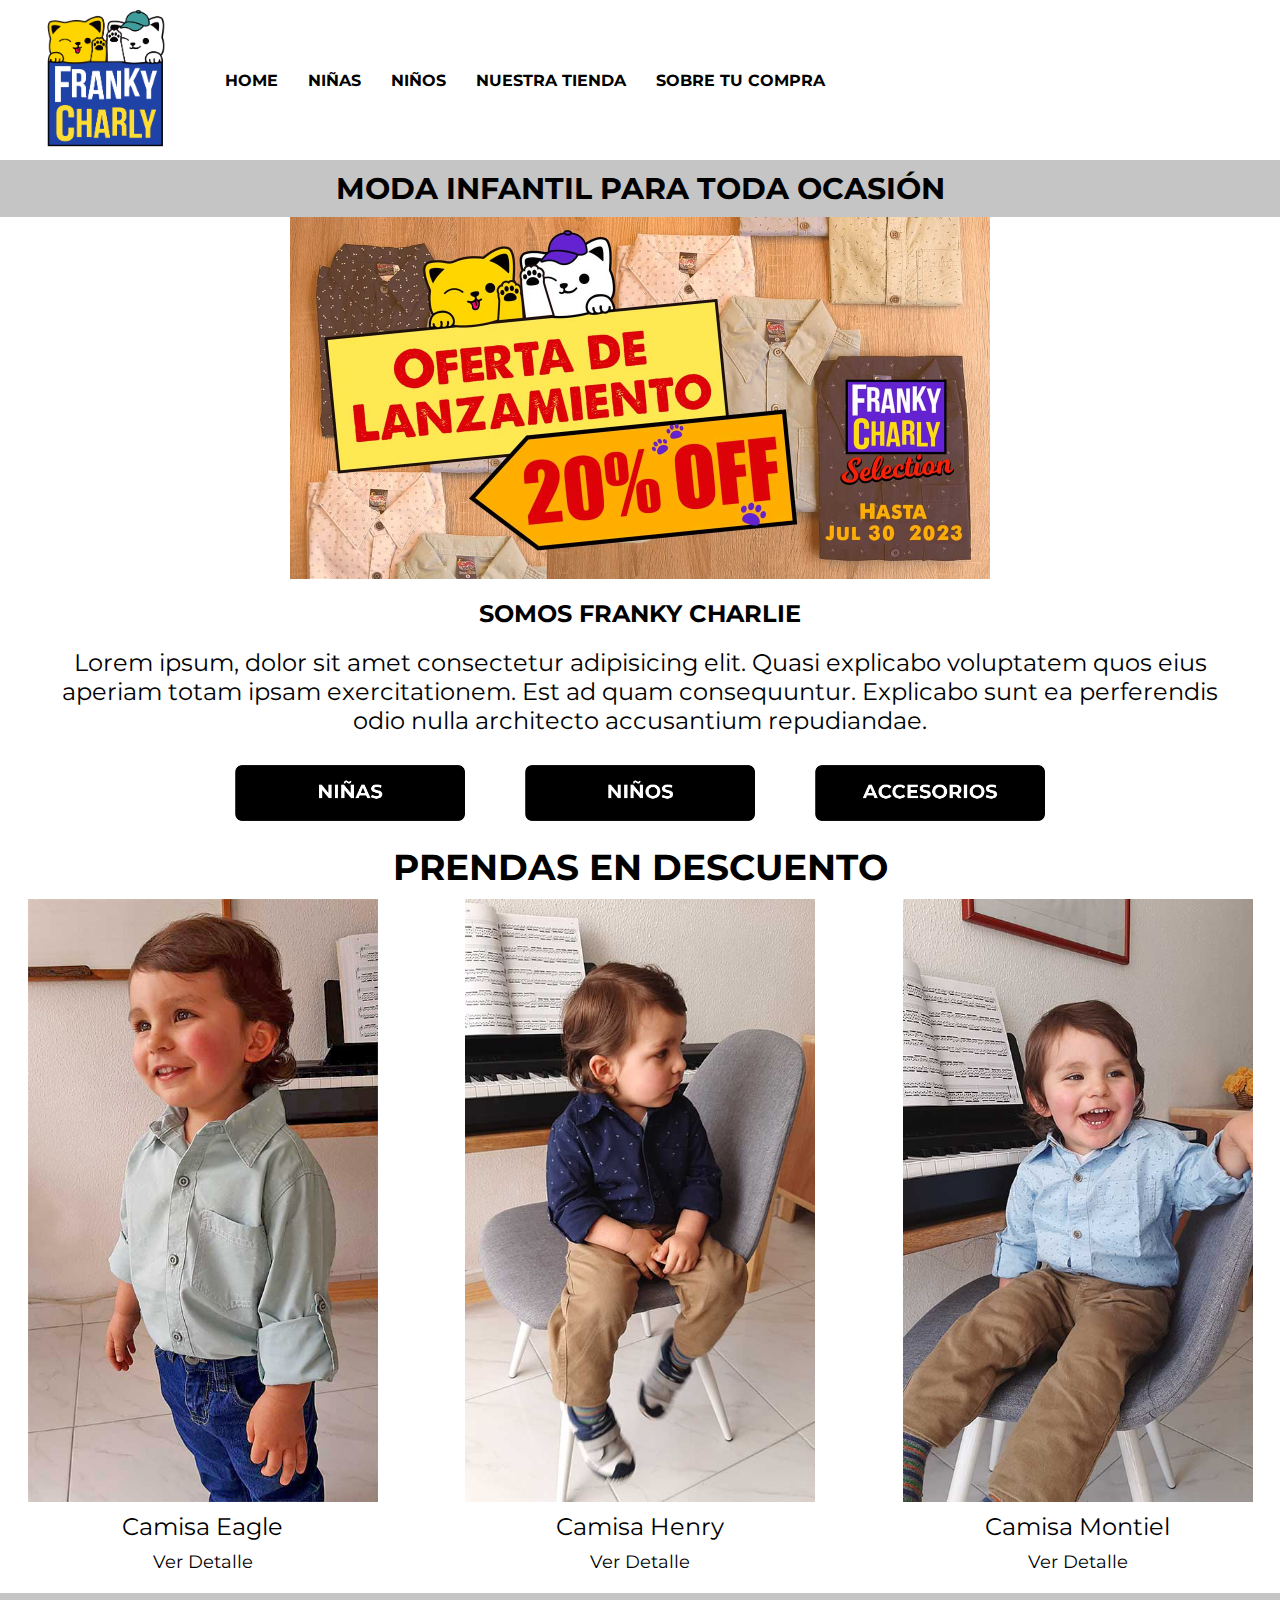
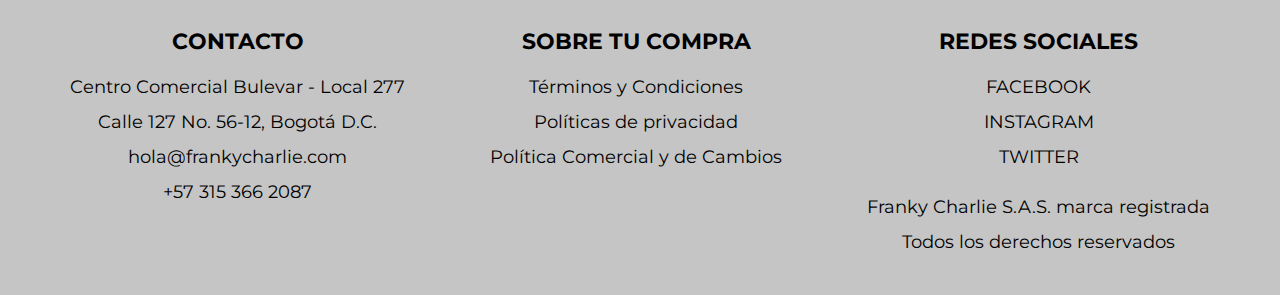
<file: index.html>
<!DOCTYPE html>
<html lang="en">
<head>
    <meta charset="UTF-8">
    <meta name="viewport" content="width=device-width, initial-scale=1.0">
    <link rel="shortcut icon" href="assets/img/FavIconFrankyCharlie.jpg">
	<title>FrankyCharlie.com</title>
	<link rel="stylesheet" href="./assets/css/style.css">
</head>

<body id="gridContainer">

	<!-- NAVEGADOR -->

    <header id="navigation">
       	<img 
			class="navigation__link--logo"
			src="assets/img/LogoFrankyCharly.png" 
			alt="logo-frankycharlie">
		<a class="navigation__link" href="index.html">HOME</a>
		<a class="navigation__link" href="pages/ninas.html">NIÑAS</a>
		<a class="navigation__link" href="pages/ninos.html">NIÑOS</a>
		<a class="navigation__link" href="pages/tienda.html">NUESTRA TIENDA</a>
		<a class="navigation__link" href="pages/politicas.html">SOBRE TU COMPRA</a>	
	</header>

	<!-- TÍTULO DE LA PÁGINA -->

		<div id="title"> 
			<p>MODA INFANTIL PARA TODA OCASIÓN</p>
		</div>

	<main id="main">
		
		<!-- BANNER/IMAGEN PRINCIPAL DE LA PÁGINA -->

		<div class="banner">
			<img class="banner__image"src="assets/img/Bannerhome.jpg" alt="banner-home">
		</div>
		
		<!-- TEXTO PRINCIPAL DE LA PÁGINA -->

		<section id="text">
			<div>
				<h2 class="text__headline">SOMOS FRANKY CHARLIE</h2>
			</div>
			
			<div>
				<p class="text__paragraph" >Lorem ipsum, dolor sit amet consectetur adipisicing elit. Quasi explicabo voluptatem quos eius aperiam totam ipsam exercitationem. Est ad quam consequuntur. Explicabo sunt ea perferendis odio nulla architecto accusantium repudiandae.</p>
			</div>	
		</section>

		<!-- MENÚ CORTO DE TRES BOTONES -->

		<section id="menu">
			<div>
				<img class="menu__button" src="assets/img/1BotonNinas-02.jpg" alt="boton-ninas">
			</div>
			<div>
				<img class="menu__button" src="assets/img/2BotonNinos-02.jpg" alt="boton-ninos">
			</div>
			<div>
				<img class="menu__button" src="assets/img/3BotonAccesorios-02.jpg" alt="boton-accesorios">
			</div>
		</section>
		
		<!-- SECCIÓN DE COMPRA EN LÍNEA -->

		<section>
			<div class="text__headline">
				<h2 >PRENDAS EN DESCUENTO</h2>
			</div>
		</section>

		<section id="shopping">
								
			<div class="shopping__item">
				<img src="assets/img/Modelo1.jpg" width="350" alt="prenda1">
				
				<p class="text__paragraph">Camisa Eagle</p>
				<a class="shopping__link" href="pages/detalle.html">Ver Detalle</a>
			</div>

			<div class="shopping__item">
				<img src="assets/img/Modelo2.jpg" width="350" alt="prenda2">
				
				<p class="text__paragraph">Camisa Henry</p>
				<a class="shopping__link" href="pages/detalle.html">Ver Detalle</a>
			</div>

			<div class="shopping__item">
				<img src="assets/img/Modelo3.jpg" width="350" alt="prenda3">
				
				<p class="text__paragraph">Camisa Montiel</p>
				<a class="shopping__link" href="pages/detalle.html">Ver Detalle</a>
			</div>

		</section>
	</main>

		<!-- PIE DE PÁGINA -->

		<footer id="footer">
			
			<div class="footer__info">
				<h3 class="footer__headline">CONTACTO</h3>
				
				<p class="footer__paragraph">Centro Comercial Bulevar - Local 277 <br>
					
					Calle 127 No. 56-12, Bogotá D.C. <br>
					
					hola@frankycharlie.com <br>
					
					+57 315 366 2087 <br>
				</p>
			</div>
			<div class="footer__info">
				<h3 class="footer__headline">SOBRE TU COMPRA</h3>
				
				<a class="footer__link" href="pages/politicas.html">Términos y Condiciones</a></li><br>
				
				<a class="footer__link" href="pages/politicas.html">Políticas de privacidad</a></li><br>
				
				<a class="footer__link" href="pages/politicas.html">Política Comercial y de Cambios</a></li><br>
			</div>
			<div class="footer__info">
				<h3 class="footer__headline">REDES SOCIALES</h3>
				
				<a class="footer__link" href="https://es-la.facebook.com/" target="_blank">FACEBOOK</a></li><br>
				
				<a class="footer__link" href="https://www.instagram.com/" target="_blank">INSTAGRAM</a></li><br>
				
				<a class="footer__link" href="https://twitter.com" target="_blank">TWITTER</a></li><br>
				
				<p class="footer__paragraph">Franky Charlie S.A.S. marca registrada <br>
				Todos los derechos reservados</p>
			</div>	
			
		</footer>
	</body>
</html>
</file>
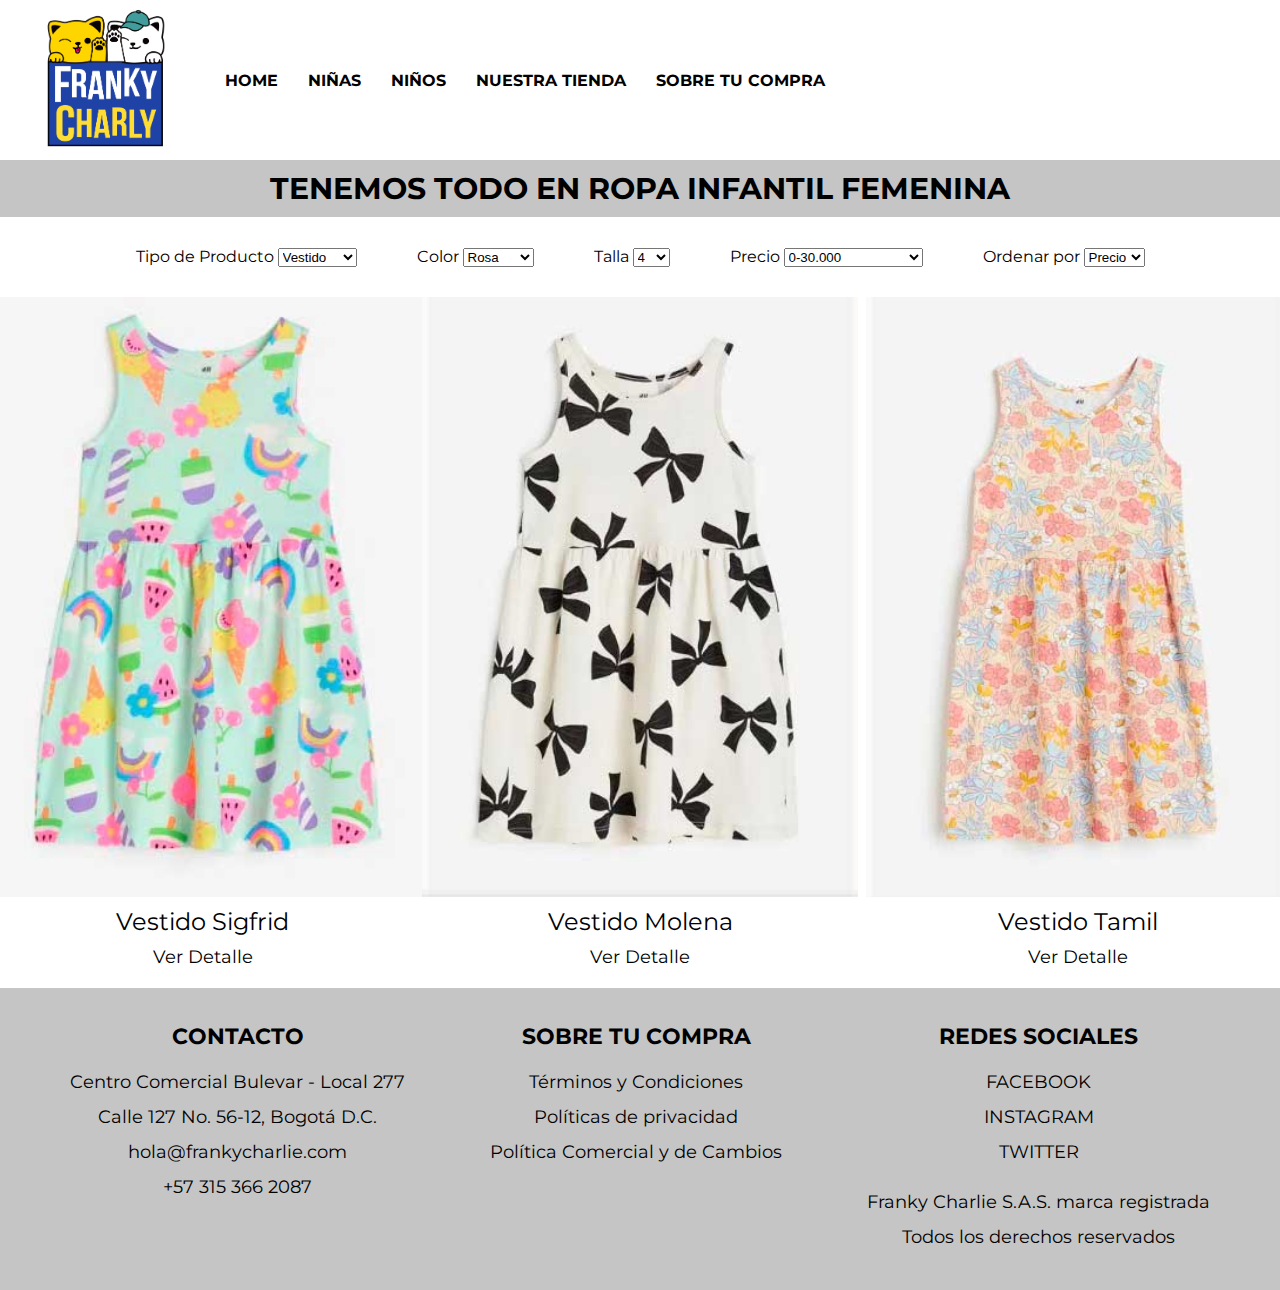
<file: pages/ninas.html>
<!DOCTYPE html>
<html lang="en">
<head>
    <meta charset="UTF-8">
    <meta name="viewport" content="width=device-width, initial-scale=1.0">
    <link rel="shortcut icon" href="../assets/img/FavIconFrankyCharlie.jpg">
	<title>FrankyCharlie.com</title>
	<link rel="stylesheet" href="../assets/css/style.css">
</head>

<body id="gridContainer">

	<!-- NAVEGADOR -->

    <header id="navigation">
       	<img 
			class="navigation__link--logo"
			src="../assets/img/LogoFrankyCharly.png" 
			alt="logo-frankycharlie">
		<a class="navigation__link" href="../index.html">HOME</a>
		<a class="navigation__link" href="./ninas.html">NIÑAS</a>
		<a class="navigation__link" href="./ninos.html">NIÑOS</a>
		<a class="navigation__link" href="./tienda.html">NUESTRA TIENDA</a>
		<a class="navigation__link" href="./politicas.html">SOBRE TU COMPRA</a>	
	</header>
	
	<!-- TÍTULO DE LA PÁGINA -->

	<div id="title"> 
		<p>TENEMOS TODO EN ROPA INFANTIL FEMENINA</p>
	</div>
	
	<main id="main">

		<!-- FILTRO DE PRODUCTOS -->

		<section id="filter">
			<div class="filter__selecter">
				<label for="tipo-de-producto">Tipo de Producto</label>
				<select name="tipo-de-producto" id="tipo-de-producto">
					<option value="vestido">Vestido</option>
			     	<option value="blusa">Blusa</option>
				    <option value="pantalon">Pantalón</option>
				    <option value="camiseta">Camiseta</option>
				</select>
			</div>
			
			<div class="filter__selecter">
				<label for="color">Color</label>
				<select name="color" id="color">
					<option value="Rosa">Rosa</option>
					<option value="Blanco">Blanco</option>
					<option value="Azul">Azul</option>
					<option value="Amarillo">Amarillo</option>
				</select>
			</div>
				
			<div class="filter__selecter">
				<label for="talla">Talla</label>
				<select name="talla" id="talla">
					<option value="4">4</option>
					<option value="6">6</option>
					<option value="8">8</option>
					<option value="10">10</option>
				</select>
			</div>
			
			<div class="filter__selecter">
				<label for="precio">Precio</label>
				<select name="precio" id="precio">
					<option value="1">0-30.000</option>
					<option value="2">30.000-50.000</option>
					<option value="3">50.000-70.000</option>
				    <option value="4">70.000-En adelante</option>
				</select>
			</div>
			
			<div class="filter__selecter">
				<label for="ordenar-por">Ordenar por</label>
				<select name="ordenar-por" id="ordenar-por">
					<option value="precio">Precio</option>
					<option value="talla">Talla</option>
					<option value="nuevo">Nuevo</option>
				</select>
			</div>
		
		</section>
			
		<!-- SECCIÓN DE COMPRA EN LÍNEA -->
			
		<section id="shopping">

				<div class="shopping__item">
					<img class="shopping__image" src="../assets/img/Aniña.jpg" alt="prenda1">

					<p class="text__paragraph">Vestido Sigfrid</p>
					<a class="shopping__link" href="pages/detalle.html">Ver Detalle</a>
				</div>

				<div class="shopping__item">
					<img class="shopping__image" src="../assets/img/Bniña.jpg" alt="prenda2">

					<p class="text__paragraph">Vestido Molena</p>
					<a class="shopping__link" href="pages/detalle.html">Ver Detalle</a>
				</div>

				<div class="shopping__item">
					<img class="shopping__image" src="../assets/img/Cniña.jpg" alt="prenda3">

					<p class="text__paragraph">Vestido Tamil</p>
					<a class="shopping__link" href="pages/detalle.html">Ver Detalle</a>
				</div>
		</section>				
	
	</main>
	
	<!-- PIE DE PÁGINA -->

	<footer id="footer">
			
		<div class="footer__info">
			<h3 class="footer__headline">CONTACTO</h3>
			
			<p class="footer__paragraph">Centro Comercial Bulevar - Local 277 <br>
				
				Calle 127 No. 56-12, Bogotá D.C. <br>
				
				hola@frankycharlie.com <br>
				
				+57 315 366 2087 <br>
			</p>
		</div>
		<div class="footer__info">
			<h3 class="footer__headline">SOBRE TU COMPRA</h3>
			
			<a class="footer__link" href="pages/politicas.html">Términos y Condiciones</a></li><br>
			
			<a class="footer__link" href="pages/politicas.html">Políticas de privacidad</a></li><br>
			
			<a class="footer__link" href="pages/politicas.html">Política Comercial y de Cambios</a></li><br>
		</div>
		<div class="footer__info">
			<h3 class="footer__headline">REDES SOCIALES</h3>
			
			<a class="footer__link" href="https://es-la.facebook.com/" target="_blank">FACEBOOK</a></li><br>
			
			<a class="footer__link" href="https://www.instagram.com/" target="_blank">INSTAGRAM</a></li><br>
			
			<a class="footer__link" href="https://twitter.com" target="_blank">TWITTER</a></li><br>
			
			<p class="footer__paragraph">Franky Charlie S.A.S. marca registrada <br>
			Todos los derechos reservados</p>
		</div>	
		
	</footer>
</body>
</html>
</file>
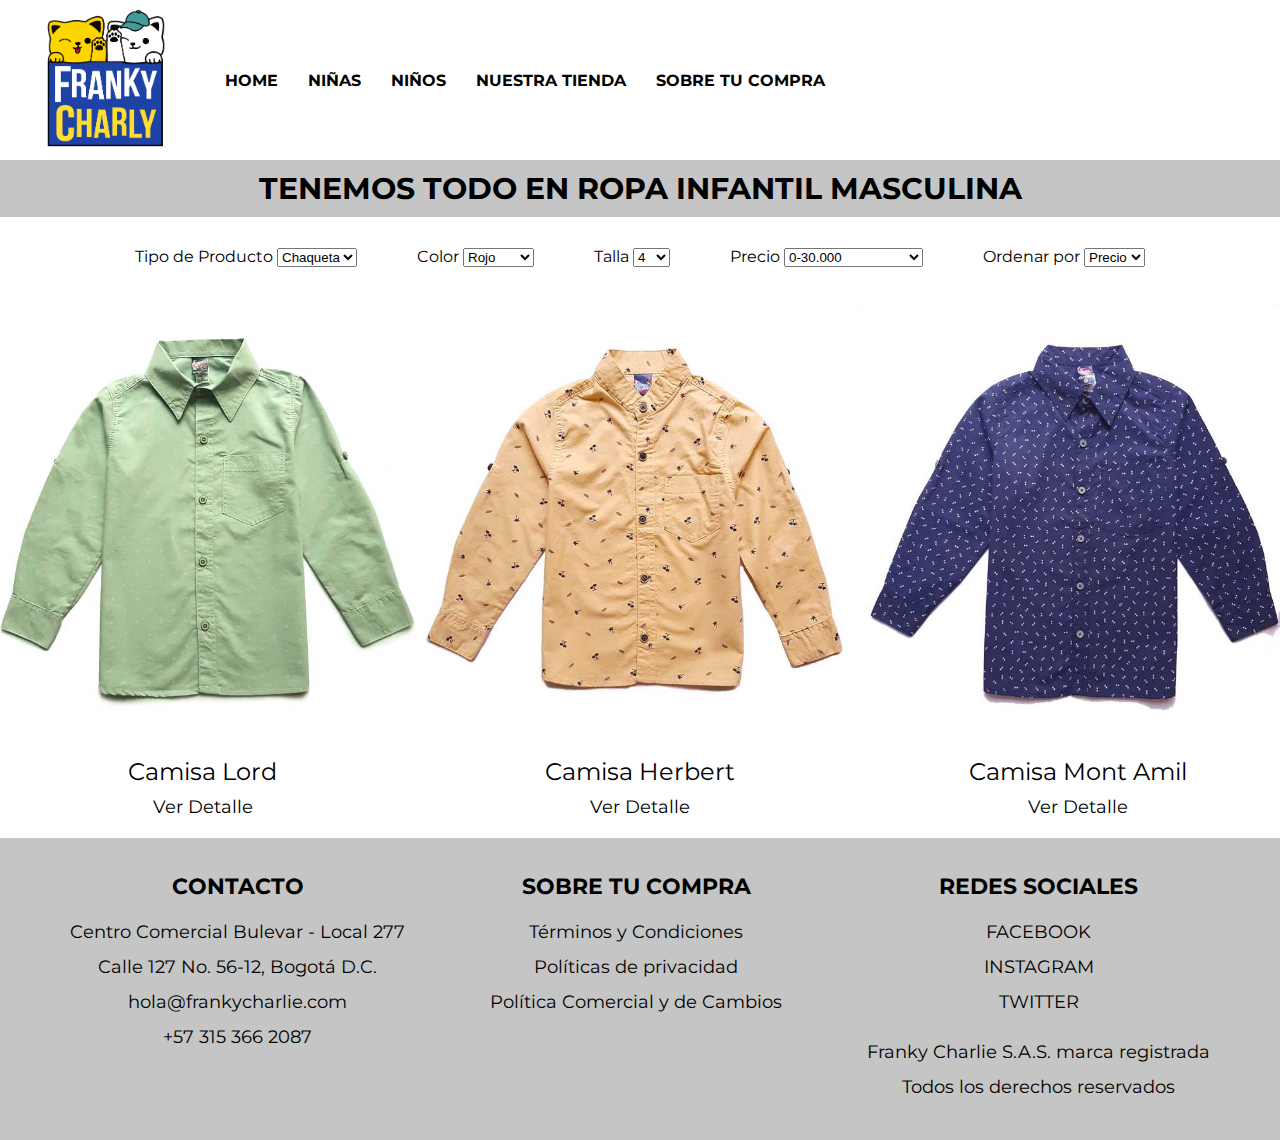
<file: pages/ninos.html>
<!DOCTYPE html>
<html lang="en">
<head>
    <meta charset="UTF-8">
    <meta name="viewport" content="width=device-width, initial-scale=1.0">
    <link rel="shortcut icon" href="../assets/img/FavIconFrankyCharlie.jpg">
	<title>FrankyCharlie.com</title>
	<link rel="stylesheet" href="../assets/css/style.css">
</head>

<body id="gridContainer">

	<!-- NAVEGADOR -->

    <header id="navigation">
       	<img 
			class="navigation__link--logo"
			src="../assets/img/LogoFrankyCharly.png" 
			alt="logo-frankycharlie">
		<a class="navigation__link" href="../index.html">HOME</a>
		<a class="navigation__link" href="./ninas.html">NIÑAS</a>
		<a class="navigation__link" href="./ninos.html">NIÑOS</a>
		<a class="navigation__link" href="./tienda.html">NUESTRA TIENDA</a>
		<a class="navigation__link" href="./politicas.html">SOBRE TU COMPRA</a>	
	</header>

<!-- TÍTULO DE LA PÁGINA -->

<div id="title"> 
	<p>TENEMOS TODO EN ROPA INFANTIL MASCULINA</p>
</div>

<main id="main">

	<!-- FILTRO DE PRODUCTOS -->

	<section id="filter">
			<div class="filter__selecter">
				<label for="tipo-de-producto">Tipo de Producto</label>
				<select name="tipo-de-producto" id="tipo-de-producto">
					<option value="chaqueta">Chaqueta</option>
			     	<option value="camisa">Camisa</option>
				    <option value="pantalon">Pantalón</option>
				    <option value="camiseta">Camiseta</option>
				</select>
			</div>
			
			<div class="filter__selecter">
				<label for="color">Color</label>
				<select name="color" id="color">
					<option value="rojo">Rojo</option>
					<option value="blanco">Blanco</option>
					<option value="azul">Azul</option>
					<option value="amarillo">Amarillo</option>
				</select>
			</div>
				
			<div class="filter__selecter">
				<label for="talla">Talla</label>
				<select name="talla" id="talla">
					<option value="4">4</option>
					<option value="6">6</option>
					<option value="8">8</option>
					<option value="10">10</option>
				</select>
			</div>
			
			<div class="filter__selecter">
				<label for="precio">Precio</label>
				<select name="precio" id="precio">
					<option value="1">0-30.000</option>
					<option value="2">30.000-50.000</option>
					<option value="3">50.000-70.000</option>
				    <option value="4">70.000-En adelante</option>
				</select>
			</div>
			
			<div class="filter__selecter">
				<label for="ordenar-por">Ordenar por</label>
				<select name="ordenar-por" id="ordenar-por">
					<option value="precio">Precio</option>
					<option value="talla">Talla</option>
					<option value="nuevo">Nuevo</option>
				</select>
			</div>
		
		</section>
			
		<!-- SECCIÓN DE COMPRA EN LÍNEA -->

		<section id="shopping">

			<div class="shopping__item">
				<img class="shopping__image--camisa" src="../assets/img/1niño.jpg" alt="prenda1">

				<p class="text__paragraph">Camisa Lord</p>
				<a class="shopping__link" href="pages/detalle.html">Ver Detalle</a>
			</div>

			<div class="shopping__item">
				<img class="shopping__image--camisa" src="../assets/img/2niño.jpg" alt="prenda2">

				<p class="text__paragraph">Camisa Herbert</p>
				<a class="shopping__link" href="pages/detalle.html">Ver Detalle</a>
			</div>

			<div class="shopping__item">
				<img class="shopping__image--camisa" src="../assets/img/3niño.jpg" alt="prenda3">

				<p class="text__paragraph">Camisa Mont Amil</p>
				<a class="shopping__link" href="pages/detalle.html">Ver Detalle</a>
			</div>
	</section>	
			
	</main>
	
	<!-- PIE DE PÁGINA -->

	<footer id="footer">
			
		<div class="footer__info">
			<h3 class="footer__headline">CONTACTO</h3>
			
			<p class="footer__paragraph">Centro Comercial Bulevar - Local 277 <br>
				
				Calle 127 No. 56-12, Bogotá D.C. <br>
				
				hola@frankycharlie.com <br>
				
				+57 315 366 2087 <br>
			</p>
		</div>
		<div class="footer__info">
			<h3 class="footer__headline">SOBRE TU COMPRA</h3>
			
			<a class="footer__link" href="pages/politicas.html">Términos y Condiciones</a></li><br>
			
			<a class="footer__link" href="pages/politicas.html">Políticas de privacidad</a></li><br>
			
			<a class="footer__link" href="pages/politicas.html">Política Comercial y de Cambios</a></li><br>
		</div>
		<div class="footer__info">
			<h3 class="footer__headline">REDES SOCIALES</h3>
			
			<a class="footer__link" href="https://es-la.facebook.com/" target="_blank">FACEBOOK</a></li><br>
			
			<a class="footer__link" href="https://www.instagram.com/" target="_blank">INSTAGRAM</a></li><br>
			
			<a class="footer__link" href="https://twitter.com" target="_blank">TWITTER</a></li><br>
			
			<p class="footer__paragraph">Franky Charlie S.A.S. marca registrada <br>
			Todos los derechos reservados</p>
		</div>	
		
	</footer>
</body>
</html>
</file>
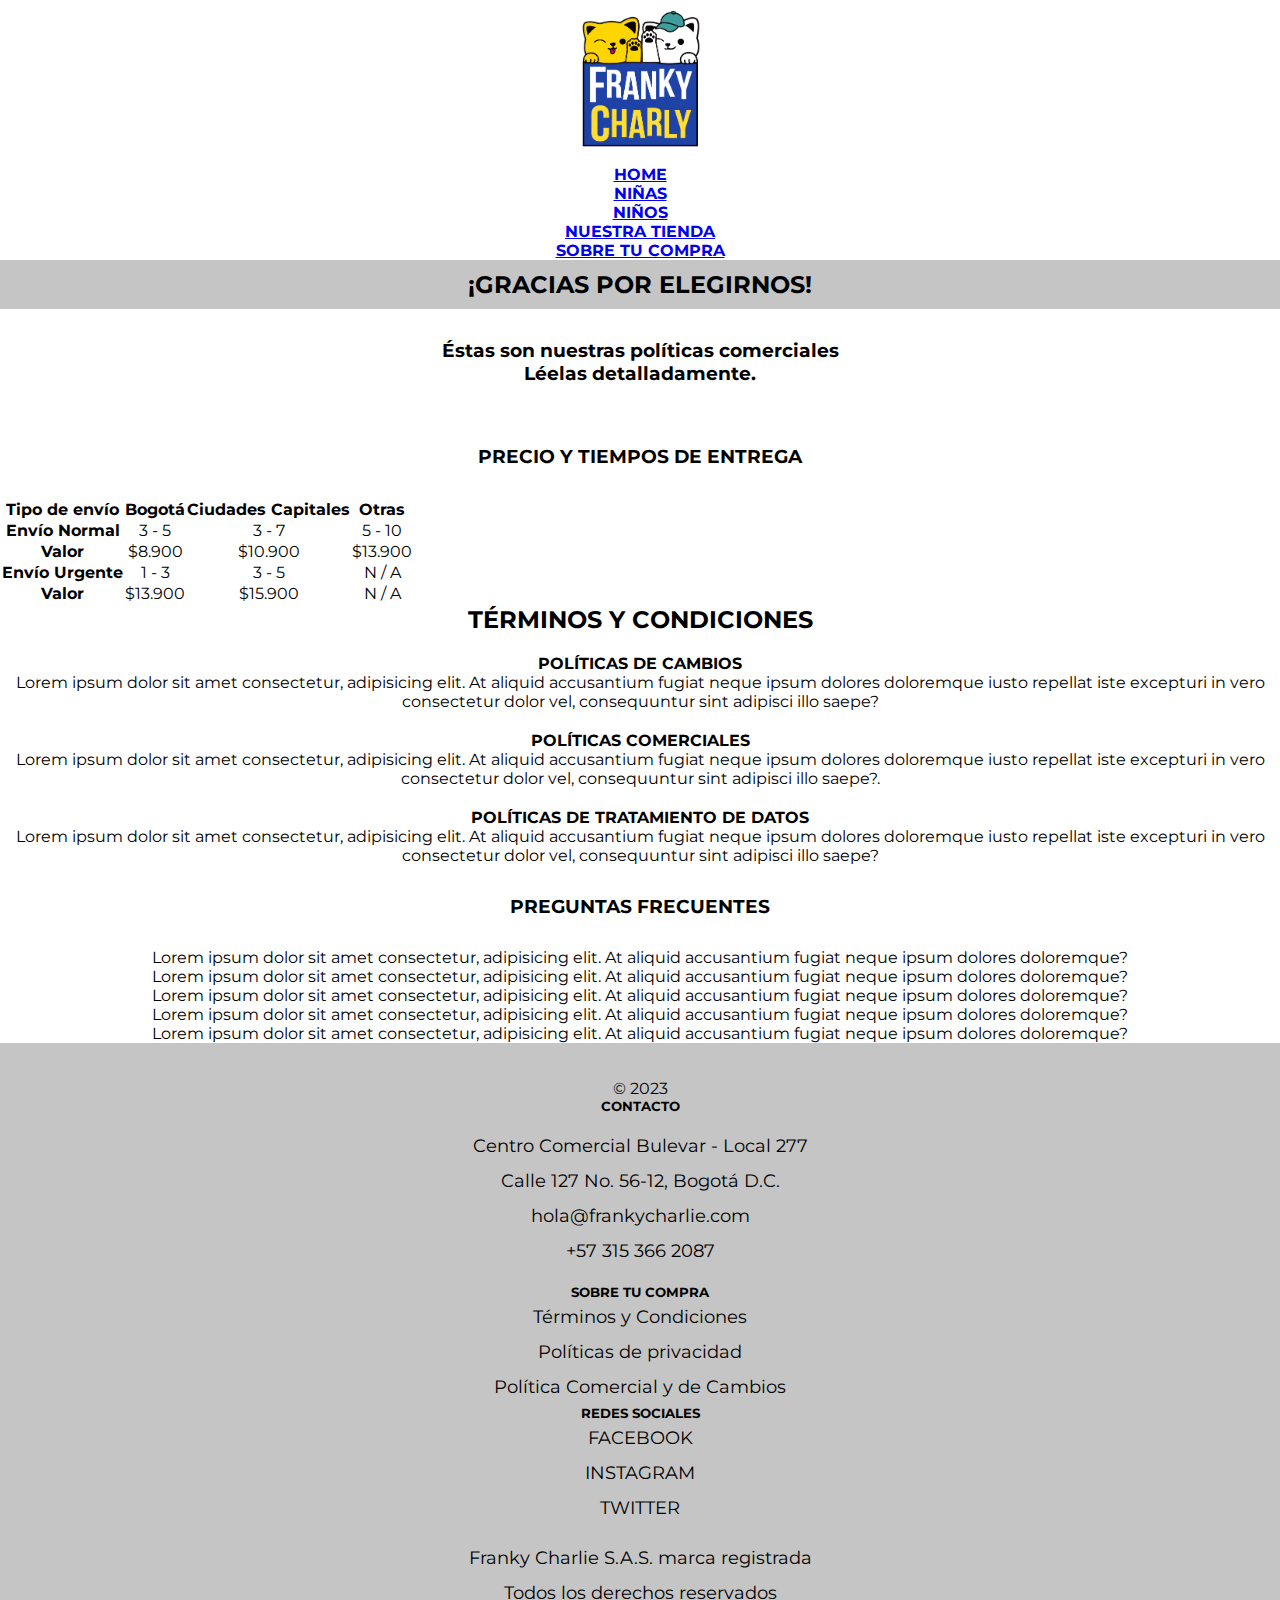
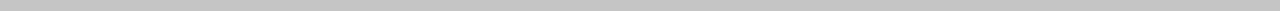
<file: pages/politicas.html>
<!DOCTYPE html>
<html lang="en">
    <head>
		<meta charset="UTF-8">
		<meta name="viewport" content="width=device-width, initial-scale=1.0">
		<link rel="shortcut icon" href="../assets/img/FavIconFrankyCharlie.jpg">
		<title>FrankyCharlie.com</title>
        <link href="https://cdn.jsdelivr.net/npm/bootstrap@5.3.1/dist/css/bootstrap.min.css" rel="stylesheet" integrity="sha384-4bw+/aepP/YC94hEpVNVgiZdgIC5+VKNBQNGCHeKRQN+PtmoHDEXuppvnDJzQIu9" crossorigin="anonymous">
		<script src="https://cdn.jsdelivr.net/npm/bootstrap@5.3.1/dist/js/bootstrap.bundle.min.js" integrity="sha384-HwwvtgBNo3bZJJLYd8oVXjrBZt8cqVSpeBNS5n7C8IVInixGAoxmnlMuBnhbgrkm" crossorigin="anonymous"></script>
        <link rel="stylesheet" href="../assets/css/style-min.css">
	</head>
	
	<body>
        
        <div class="container-fluid">
            <div class="row">
                <div class="col">
        
            <!-- ENCABEZADO -->

                    <header id="navigation"> <header class="p-3 text-bg-light">
                        <div class="container">
                          <div class="d-flex flex-wrap align-items-center justify-content-center justify-content-lg-start">
                                              
                            <img class="navigation__link--logo"
                            src="../assets/img/LogoFrankyCharly.png" 
                            alt="logo-frankycharlie">

                            <ul class="nav col-12 col-lg-auto me-lg-auto mb-2 justify-content-center mb-md-0">
                              <li><a href="../index.html" class="nav-link px-2 text-black">HOME</a></li>
                              <li><a href="./ninas.html" class="nav-link px-2 text-black">NIÑAS</a></li>
                              <li><a href="./ninos.html" class="nav-link px-2 text-black">NIÑOS</a></li>
                              <li><a href="./tienda.html" class="nav-link px-2 text-black">NUESTRA TIENDA</a></li>
                              <li><a href="./politicas.html" class="nav-link px-2 text-black">SOBRE TU COMPRA</a></li>
                            </ul>
                    
                            </div>
                          </div>
                        </div>
                      </header>
   
                    <!-- TÍTULO DE LA PÁGINA -->
                    
                    <main id="main"></main>
                        <div id="title"> 
                            <h2>¡GRACIAS POR ELEGIRNOS!</h2>
                            </div>
                            <div class="text__headline">
                                <h3>Éstas son nuestras políticas comerciales <br>
                                    Léelas detalladamente.</h3>
                            </div>
                        <!-- TABLA DE PRECIOS Y TIEMPOS DE ENTREGA -->
                            
                            <div class="text__headline">
                                <h3>PRECIO Y TIEMPOS DE ENTREGA</h3>
                            </div>
                            
                            <table class="table">
                                <thead>
                                    <tr>
                                        <th scope="col">Tipo de envío</th>
                                        <th scope="col">Bogotá</th>
                                        <th scope="col">Ciudades Capitales</th>
                                        <th scope="col">Otras</th>
                                    </tr>
                                </thead>
                                <tbody>
                                    <tr>
                                        <th scope="row">Envío Normal</th>
                                        <td>3 - 5</td>
                                        <td>3 - 7</td>
                                        <td>5 - 10</td>
                                    </tr>
                                    <tr>
                                        <th scope="row">Valor</th>
                                        <td>$8.900</td>
                                        <td>$10.900</td>
                                        <td>$13.900</td>
                                    </tr>
                                    <tr>
                                        <th scope="row">Envío Urgente</th>
                                        <td>1 - 3</td>
                                        <td>3 - 5</td>
                                        <td>N / A</td>
                                    </tr>
                                    <tr>
                                        <th scope="row">Valor</th>
                                        <td>$13.900</td>
                                        <td>$15.900</td>
                                        <td>N / A</td>
                                    </tr>
                                </tbody>
                            </table>

                                <!-- POLÍTICAS COMERCIALES -->

                            <div class="container px-4 py-5" id="featured-3">
                                <h2 class="pb-2 border-bottom">TÉRMINOS Y CONDICIONES</h2>
                                <div class="row g-4 py-5 row-cols-1 row-cols-lg-3">
                                        
                                <div class="feature col">
                                    <div class="feature-icon d-inline-flex align-items-center justify-content-center text-bg-primary bg-gradient fs-2 mb-3">
                                        <svg class="bi" width="1em" height="1em"><use xlink:href="#collection"></use></svg>
                                    </div>
                                            
                                    <h4>POLÍTICAS DE CAMBIOS</h4>
                                    <p class="lead">Lorem ipsum dolor sit amet consectetur, adipisicing elit. At aliquid accusantium fugiat neque ipsum dolores doloremque iusto repellat iste excepturi in vero consectetur dolor vel, consequuntur sint adipisci illo saepe?</p>
                                </div>

                                <div class="feature col">
                                    <div class="feature-icon d-inline-flex align-items-center justify-content-center text-bg-primary bg-gradient fs-2 mb-3">
                                        <svg class="bi" width="1em" height="1em"><use xlink:href="#people-circle"></use></svg>
                                    </div>
                                            
                                    <h4>POLÍTICAS COMERCIALES</h4>
                                    <p class="lead">Lorem ipsum dolor sit amet consectetur, adipisicing elit. At aliquid accusantium fugiat neque ipsum dolores doloremque iusto repellat iste excepturi in vero consectetur dolor vel, consequuntur sint adipisci illo saepe?.</p>
                                </div>

                                <div class="feature col">
                                    <div class="feature-icon d-inline-flex align-items-center justify-content-center text-bg-primary bg-gradient fs-2 mb-3">
                                        <svg class="bi" width="1em" height="1em"><use xlink:href="#toggles2"></use></svg>
                                    </div>

                                    <h4>POLÍTICAS DE TRATAMIENTO DE DATOS</h4>
                                    <p class="lead">Lorem ipsum dolor sit amet consectetur, adipisicing elit. At aliquid accusantium fugiat neque ipsum dolores doloremque iusto repellat iste excepturi in vero consectetur dolor vel, consequuntur sint adipisci illo saepe?</p>
                                </div>
                            </div>
                        </div>

                            <!-- PREGUNTAS FRECUENTES -->
                            
                        <div class="text__headline">
                             <h3>PREGUNTAS FRECUENTES</h3>
                        </div>

                        <div>
                            <ol class="list-group list-group-numbered">
                                <li class="list-group-item lead">Lorem ipsum dolor sit amet consectetur, adipisicing elit. At aliquid accusantium fugiat neque ipsum dolores doloremque? </li>
                                <li class="list-group-item lead">Lorem ipsum dolor sit amet consectetur, adipisicing elit. At aliquid accusantium fugiat neque ipsum dolores doloremque? </li>
                                <li class="list-group-item lead">Lorem ipsum dolor sit amet consectetur, adipisicing elit. At aliquid accusantium fugiat neque ipsum dolores doloremque? </li>
                                <li class="list-group-item lead">Lorem ipsum dolor sit amet consectetur, adipisicing elit. At aliquid accusantium fugiat neque ipsum dolores doloremque? </li>
                                <li class="list-group-item lead">Lorem ipsum dolor sit amet consectetur, adipisicing elit. At aliquid accusantium fugiat neque ipsum dolores doloremque? </li>
                            </ol>    
                        </div>
                                                           
                    </main>
                
                    <!-- PIE DE PÁGINA -->

                    <footer id="footer">
                        
                        <footer class="row row-cols-1 row-cols-sm-2 row-cols-md-5 py-5 border-top">
                        <div class="col mb-3">
                          <a href="/" class="d-flex align-items-center mb-3 link-body-emphasis text-decoration-none">
                            <svg class="bi me-2" width="40" height="32"><use xlink:href="#bootstrap"></use></svg>
                          </a>
                          <p class="text-body-secondary">© 2023</p>
                        </div>
                    
                        <div class="col mb-3">
                    
                        </div>
                    
                        <div class="col mb-3">
                          <h5>CONTACTO</h5>
                          <ul class="nav flex-column">
                            <li class="nav-item mb-2"><p class="footer__paragraph">Centro Comercial Bulevar - Local 277 <br>
                                Calle 127 No. 56-12, Bogotá D.C. <br>
                                hola@frankycharlie.com <br>
                                 +57 315 366 2087 <br>
                            </p></li>
                           
                          </ul>
                        </div>
                    
                        <div class="col mb-3">
                          <h5>SOBRE TU COMPRA</h5>
                          <ul class="nav flex-column">
                            <li class="nav-item mb-2"><a class="footer__link" href="pages/politicas.html">Términos y Condiciones</a></li>
                            <li class="nav-item mb-2"><a class="footer__link" href="pages/politicas.html">Políticas de privacidad</a></li>
                            <li class="nav-item mb-2"><a class="footer__link" href="pages/politicas.html">Política Comercial y de Cambios</a></li>
                          </ul>
                        </div>
                    
                        <div class="col mb-3">
                          <h5>REDES SOCIALES</h5>
                          <ul class="nav flex-column">
                            <li class="nav-item mb-2"><a class="footer__link" href="https://es-la.facebook.com/" target="_blank">FACEBOOK</a></li>
                            <li class="nav-item mb-2"><a class="footer__link" href="https://www.instagram.com/" target="_blank">INSTAGRAM</a></li>
                            <li class="nav-item mb-2"><a class="footer__link" href="https://twitter.com" target="_blank">TWITTER</a></li>
                            <li class="nav-item mb-2"><p class="footer__paragraph">Franky Charlie S.A.S. marca registrada <br>
                                Todos los derechos reservados</p></li>
                          </ul>
                        </div>
                                             
                    </footer>

                </div>
            </div>
        </div>
    </body>
</html>
</file>
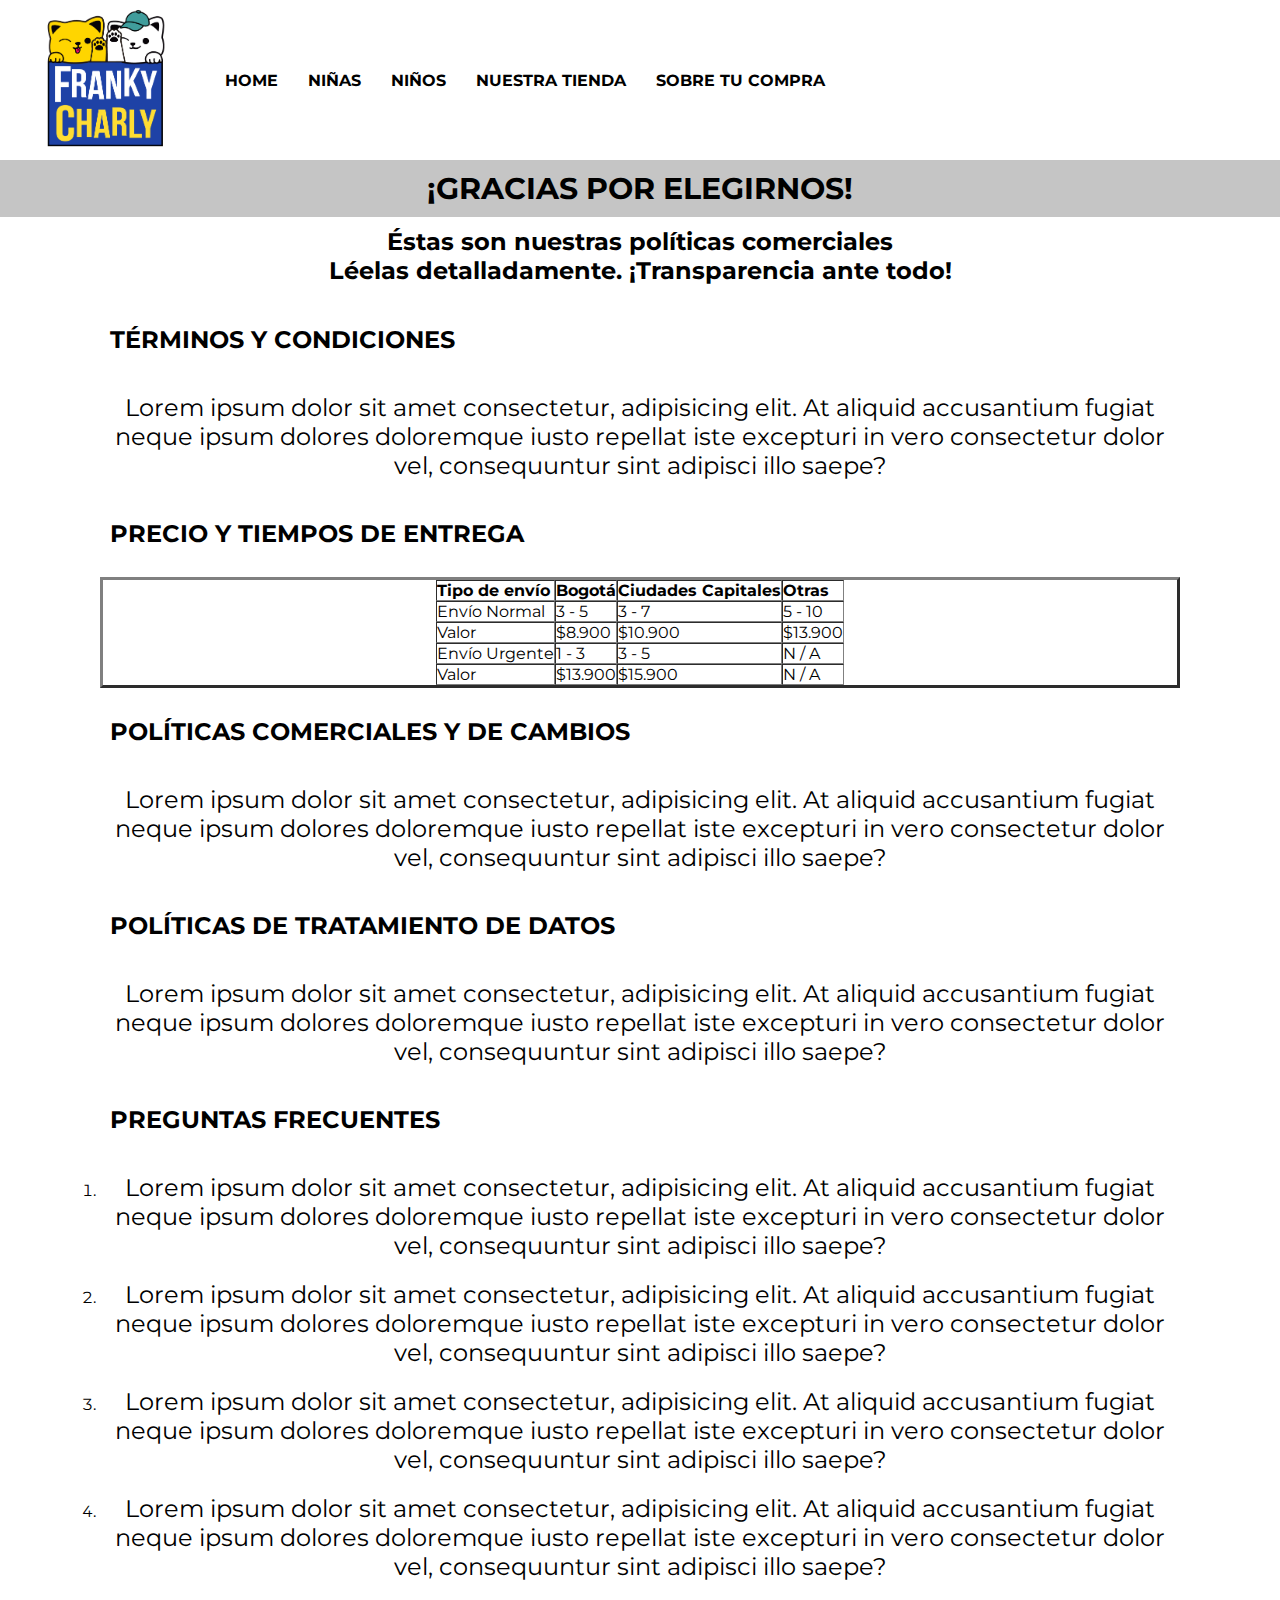
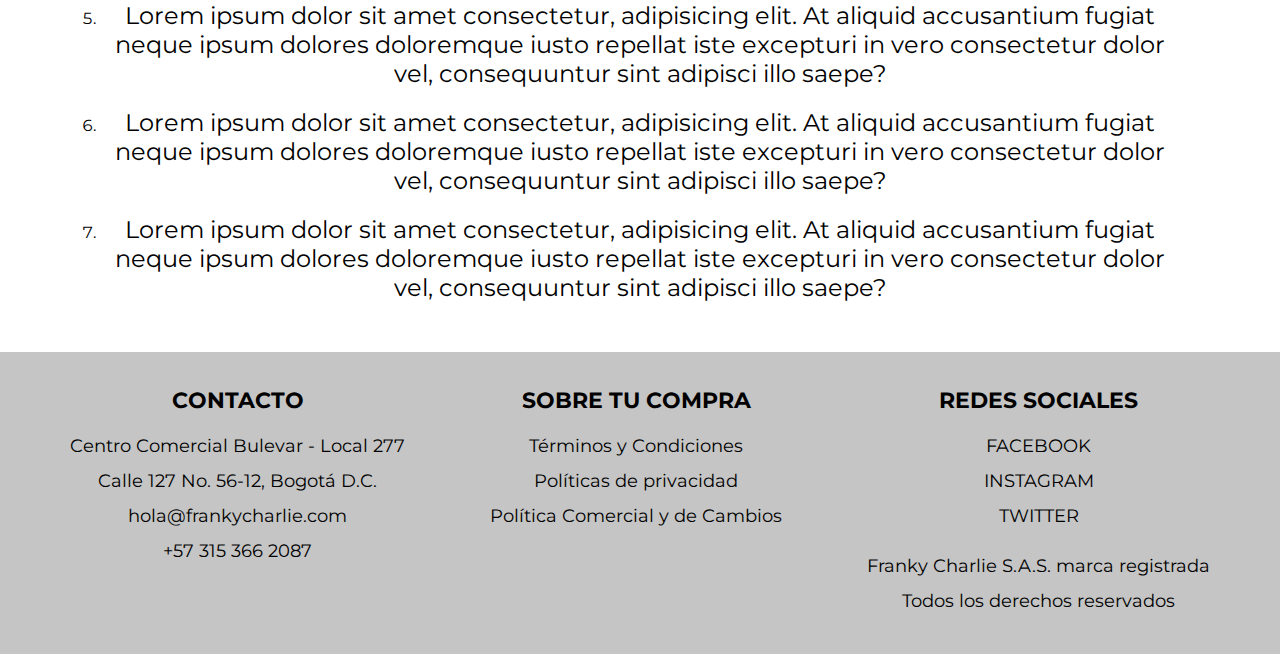
<file: pages/politicas1.html>
<!DOCTYPE html>
<html lang="en">
    <head>
		<meta charset="UTF-8">
		<meta name="viewport" content="width=device-width, initial-scale=1.0">
		<link rel="shortcut icon" href="assets/img/FavIconFrankyCharlie.jpg">
		<title>FrankyCharlie.com</title>
		<link rel="stylesheet" href="../assets/css/style.css">
	</head>
	
	<body id="gridContainer">
	
		<!-- NAVEGADOR -->
	
		<header id="navigation">
			   <img 
				class="navigation__link--logo"
				src="../assets/img/LogoFrankyCharly.png" 
				alt="logo-frankycharlie">
            <a class="navigation__link" href="../index.html">HOME</a>
            <a class="navigation__link" href="./ninas.html">NIÑAS</a>
            <a class="navigation__link" href="./ninos.html">NIÑOS</a>
            <a class="navigation__link" href="./tienda.html">NUESTRA TIENDA</a>
            <a class="navigation__link" href="./politicas.html">SOBRE TU COMPRA</a>	
        </header>
	
		<!-- TÍTULO DE LA PÁGINA -->

            <div id="title"> 
                <p>¡GRACIAS POR ELEGIRNOS!</p>
            </div>

        <main id="main">
		       
            <p class="text__headline">Éstas son nuestras políticas comerciales <br>
            Léelas detalladamente. ¡Transparencia ante todo!</p>
            
            <section id="text__sheet">
				<div>
					<p class="text__headline">TÉRMINOS Y CONDICIONES</p> <br>
                    <p class="text__paragraph">Lorem ipsum dolor sit amet consectetur, adipisicing elit. At aliquid accusantium fugiat neque ipsum dolores doloremque iusto repellat iste excepturi in vero consectetur dolor vel, consequuntur sint adipisci illo saepe?
                    </p>
                    </div>
				<br>
                <p class="text__headline">PRECIO Y TIEMPOS DE ENTREGA</p> 
                <br>
            
                <!-- TABLA DE PRECIOS Y TIEMPOS DE ENTREGA -->
                
                <table id="table" cellspacing="0" cellpadding="3" border="3">
                    <tr>
                        <th>Tipo de envío</th>
                        <th>Bogotá</th>
                        <th>Ciudades Capitales</th>
                        <th>Otras</th>
                    </tr>
                    <tr>
                        <td>Envío Normal</td>
                        <td>3 - 5</td>
                        <td>3 - 7</td>
                        <td>5 - 10</td>
                    </tr>
                    <tr>
                        <td>Valor</td>
                        <td>$8.900</td>
                        <td>$10.900</td>
                        <td>$13.900</td>
                    </tr>
                    <tr>
                        <td>Envío Urgente</td>
                        <td>1 - 3</td>
                        <td>3 - 5</td>
                        <td>N / A</td>
                    </tr>
                    <tr>
                        <td>Valor</td>
                        <td>$13.900</td>
                        <td>$15.900</td>
                        <td>N / A</td>
                    </tr>
                </table>
                <br>
                <div>
					<p class="text__headline">POLÍTICAS COMERCIALES Y DE CAMBIOS</p> <br>
                    <p class="text__paragraph">Lorem ipsum dolor sit amet consectetur, adipisicing elit. At aliquid accusantium fugiat neque ipsum dolores doloremque iusto repellat iste excepturi in vero consectetur dolor vel, consequuntur sint adipisci illo saepe?
                    </p>
                    </div>
                <br>
                <div>
					<p class="text__headline">POLÍTICAS DE TRATAMIENTO DE DATOS</p> <br>
                    <p class="text__paragraph">Lorem ipsum dolor sit amet consectetur, adipisicing elit. At aliquid accusantium fugiat neque ipsum dolores doloremque iusto repellat iste excepturi in vero consectetur dolor vel, consequuntur sint adipisci illo saepe?
                    </p>
                    </div>
                <br>
                
                <!-- PREGUNTAS FRECUENTES -->

                <div>
					<p class="text__headline">PREGUNTAS FRECUENTES</p> <br>
                    <ol>
                        <li><p class="text__paragraph">Lorem ipsum dolor sit amet consectetur, adipisicing elit. At aliquid accusantium fugiat neque ipsum dolores doloremque iusto repellat iste excepturi in vero consectetur dolor vel, consequuntur sint adipisci illo saepe?
                        </p>
                        <li><p class="text__paragraph">Lorem ipsum dolor sit amet consectetur, adipisicing elit. At aliquid accusantium fugiat neque ipsum dolores doloremque iusto repellat iste excepturi in vero consectetur dolor vel, consequuntur sint adipisci illo saepe?
                        </p>
                        <li><p class="text__paragraph">Lorem ipsum dolor sit amet consectetur, adipisicing elit. At aliquid accusantium fugiat neque ipsum dolores doloremque iusto repellat iste excepturi in vero consectetur dolor vel, consequuntur sint adipisci illo saepe?
                        </p>
                        <li><p class="text__paragraph">Lorem ipsum dolor sit amet consectetur, adipisicing elit. At aliquid accusantium fugiat neque ipsum dolores doloremque iusto repellat iste excepturi in vero consectetur dolor vel, consequuntur sint adipisci illo saepe?
                        </p>
                        <li><p class="text__paragraph">Lorem ipsum dolor sit amet consectetur, adipisicing elit. At aliquid accusantium fugiat neque ipsum dolores doloremque iusto repellat iste excepturi in vero consectetur dolor vel, consequuntur sint adipisci illo saepe?
                        </p>
                        <li><p class="text__paragraph">Lorem ipsum dolor sit amet consectetur, adipisicing elit. At aliquid accusantium fugiat neque ipsum dolores doloremque iusto repellat iste excepturi in vero consectetur dolor vel, consequuntur sint adipisci illo saepe?
                        </p>
                        <li><p class="text__paragraph">Lorem ipsum dolor sit amet consectetur, adipisicing elit. At aliquid accusantium fugiat neque ipsum dolores doloremque iusto repellat iste excepturi in vero consectetur dolor vel, consequuntur sint adipisci illo saepe?
                        </p>
                    </ol>
				</div>
	</main>
	
		<!-- PIE DE PÁGINA -->

		<footer id="footer">
			
			<div class="footer__info">
				<h3 class="footer__headline">CONTACTO</h3>
				
				<p class="footer__paragraph">Centro Comercial Bulevar - Local 277 <br>
					
					Calle 127 No. 56-12, Bogotá D.C. <br>
					
					hola@frankycharlie.com <br>
					
					+57 315 366 2087 <br>
				</p>
			</div>
			<div class="footer__info">
				<h3 class="footer__headline">SOBRE TU COMPRA</h3>
				
				<a class="footer__link" href="pages/politicas.html">Términos y Condiciones</a></li><br>
				
				<a class="footer__link" href="pages/politicas.html">Políticas de privacidad</a></li><br>
				
				<a class="footer__link" href="pages/politicas.html">Política Comercial y de Cambios</a></li><br>
			</div>
			<div class="footer__info">
				<h3 class="footer__headline">REDES SOCIALES</h3>
				
				<a class="footer__link" href="https://es-la.facebook.com/" target="_blank">FACEBOOK</a></li><br>
				
				<a class="footer__link" href="https://www.instagram.com/" target="_blank">INSTAGRAM</a></li><br>
				
				<a class="footer__link" href="https://twitter.com" target="_blank">TWITTER</a></li><br>
				
				<p class="footer__paragraph">Franky Charlie S.A.S. marca registrada <br>
				Todos los derechos reservados</p>
			</div>	
			
		</footer>
	</body>
</html>
</file>
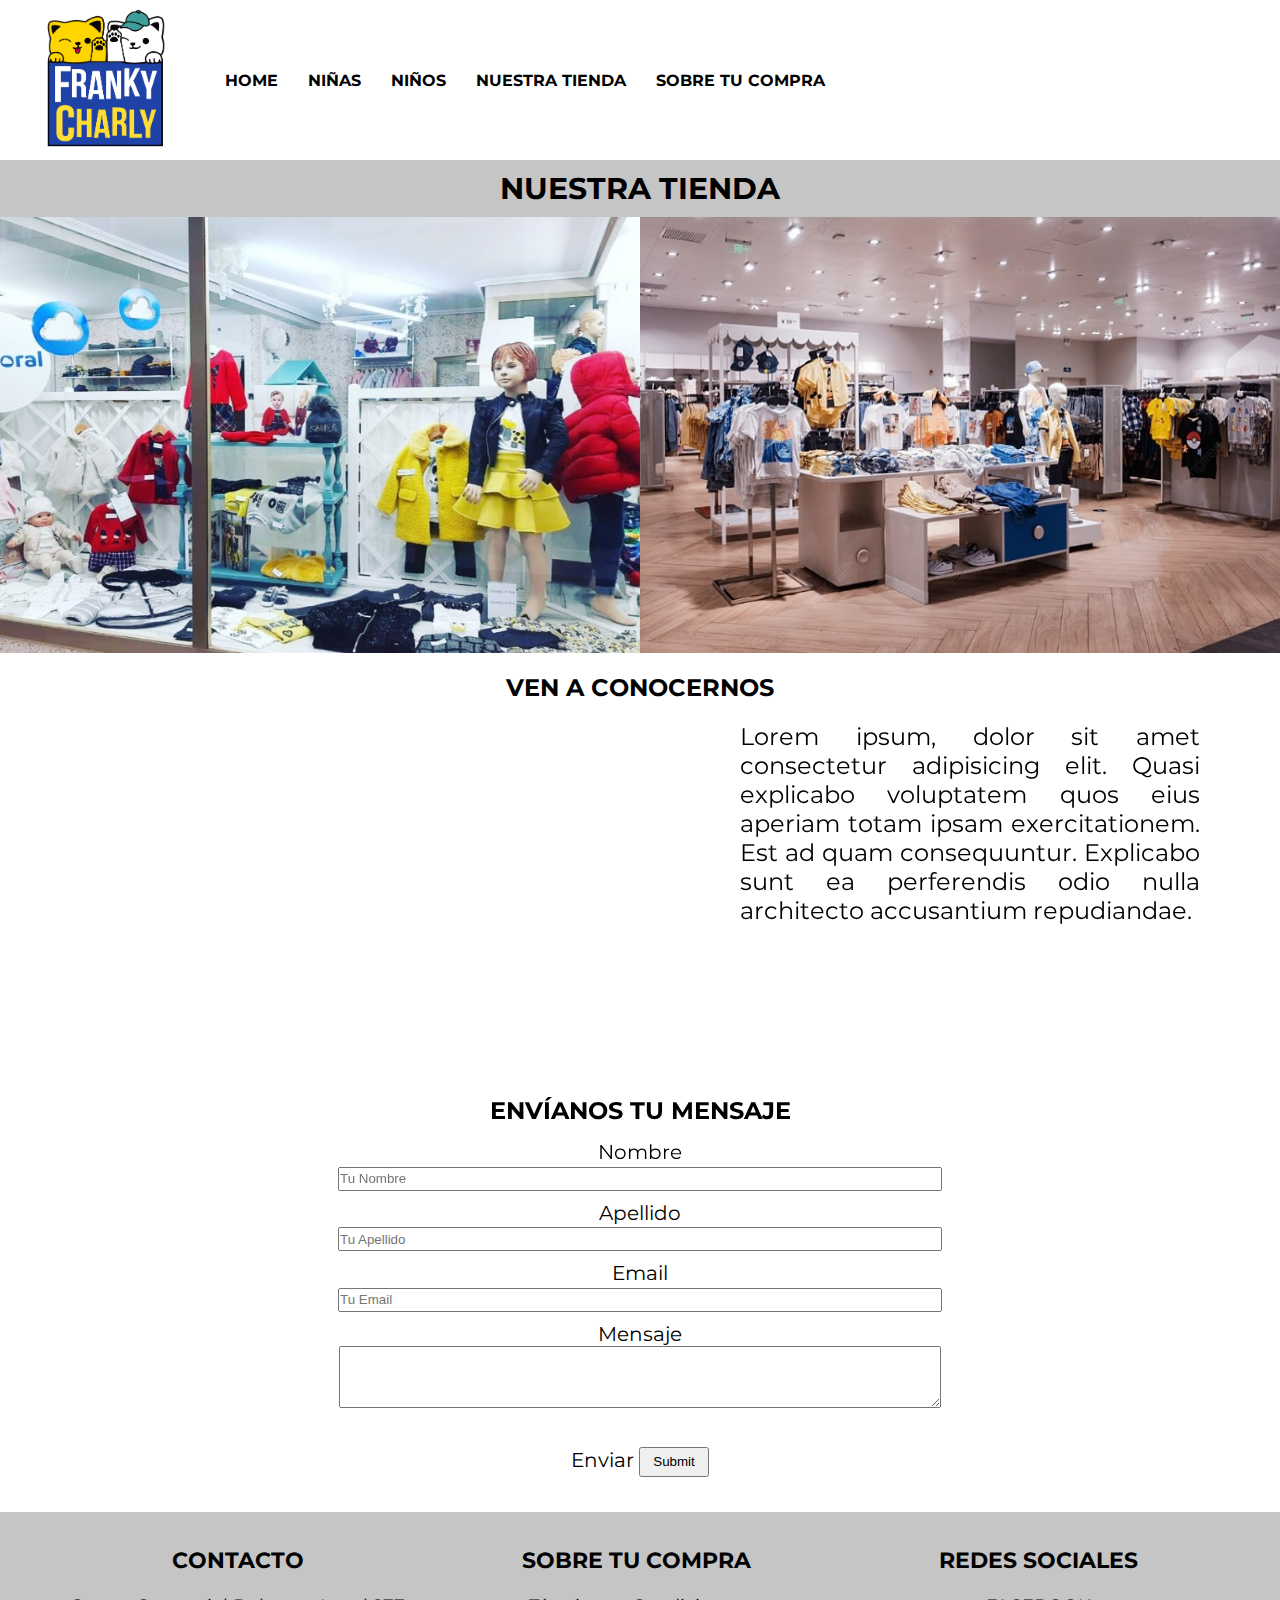
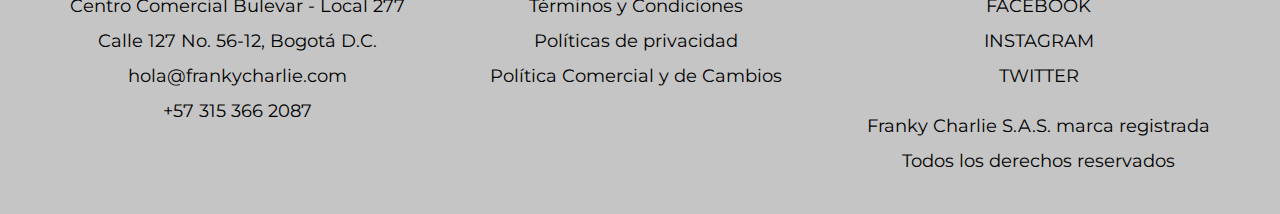
<file: pages/tienda.html>
<!DOCTYPE html>
<html lang="en">
	<head>
		<meta charset="UTF-8">
		<meta name="viewport" content="width=device-width, initial-scale=1.0">
		<link rel="shortcut icon" href="assets/img/FavIconFrankyCharlie.jpg">
		<title>FrankyCharlie.com</title>
		<link rel="stylesheet" href="../assets/css/style.css">
	</head>
	
	<body id="gridContainer">
	
		<!-- NAVEGADOR -->
	
		<header id="navigation">
			   <img 
				class="navigation__link--logo"
				src="../assets/img/LogoFrankyCharly.png" 
				alt="logo-frankycharlie">
		          <a class="navigation__link" href="../index.html">HOME</a>
            <a class="navigation__link" href="./ninas.html">NIÑAS</a>
            <a class="navigation__link" href="./ninos.html">NIÑOS</a>
            <a class="navigation__link" href="./tienda.html">NUESTRA TIENDA</a>
            <a class="navigation__link" href="./politicas.html">SOBRE TU COMPRA</a>	
        </header>
	
		<!-- TÍTULO DE LA PÁGINA -->

			<div id="title"> 
				<p>NUESTRA TIENDA</p>
			</div>

		<main id="main">

			<!-- BANNER/IMAGEN PRINCIPAL DE LA PÁGINA -->

			<div class="banner">
				<img class="banner__image" src="../assets/img/tienda1.jpg" alt="imagentienda1">
				<img class="banner__image" src="../assets/img/tienda2.jpg" alt="imagentienda2">
			</div>
	
			<!-- TEXTO PRINCIPAL DE LA PÁGINA Y LINK DE UBICACIÓN --> 

			<section id="text">
				<div>
					<h2 class="text__headline">VEN A CONOCERNOS</h2>
				</div>	
			<section>

			<section id="text__location">
			    <div class="text__location--item" >
					<iframe class="text__location--map"
					src="https://www.google.com/maps/embed?pb=!1m18!1m12!1m3!1d7952.67197891535!2d-74.07161635172898!3d4.711573098780037!2m3!1f0!2f0!3f0!3m2!1i1024!2i768!4f13.1!3m3!1m2!1s0x8e3f8592be4fe607%3A0x1bf9d74fdf4302da!2sCentro%20Comercial%20Bulevar%20Niza!5e0!3m2!1ses!2sco!4v1688575441709!5m2!1ses!2sco" width="600" height="350" style="border:0;" allowfullscreen="" loading="lazy" referrerpolicy="no-referrer-when-downgrade"></iframe>
                </div>

				<div class="text__location--item">
					<p class="text__location--paragraph" >Lorem ipsum, dolor sit amet consectetur adipisicing elit. Quasi explicabo voluptatem quos eius aperiam totam ipsam exercitationem. Est ad quam consequuntur. Explicabo sunt ea perferendis odio nulla architecto accusantium repudiandae.</p>    
				</div>

				        
			</section>	
        
			<!-- FORMULARIO DE CONTACTO -->
			
			<h2 class="text__headline">ENVÍANOS TU MENSAJE</h2>

			<section id="form">
				
					<form class="form__item">
						<label for="nombre">Nombre</label><br>
						<input class="form__input" type="text" id="nombre" name="nombre" placeholder="Tu Nombre" />
					</form>
					
					<form class="form__item">
						<label for="apellido">Apellido</label><br>
						<input class="form__input" type="text" id="apellido" name="apellido" placeholder="Tu Apellido" />
					</form>
					
					<form class="form__item">
						<label for="email">Email</label><br>
						<input class="form__input" type="email" id="email" name="email" placeholder="Tu Email" />
					</form>
					
					<form class="form__item">
						<label for="msg">Mensaje</label><br>
      					<textarea class="form__input--message" id="msg" name="user_message"></textarea>
					</form>

					<form class="form__item"><br>
						<label class="form__text" for="enviar">Enviar</label>
						<input class="form__input--button" type="submit" id="enviar" name="enviar" placeholder="Enviar" />
					</form>

			</section>
		
		</main>

		<!-- PIE DE PÁGINA -->

		<footer id="footer">
			
			<div class="footer__info">
				<h3 class="footer__headline">CONTACTO</h3>
				
				<p class="footer__paragraph">Centro Comercial Bulevar - Local 277 <br>
					
					Calle 127 No. 56-12, Bogotá D.C. <br>
					
					hola@frankycharlie.com <br>
					
					+57 315 366 2087 <br>
				</p>
			</div>
			<div class="footer__info">
				<h3 class="footer__headline">SOBRE TU COMPRA</h3>
				
				<a class="footer__link" href="pages/politicas.html">Términos y Condiciones</a></li><br>
				
				<a class="footer__link" href="pages/politicas.html">Políticas de privacidad</a></li><br>
				
				<a class="footer__link" href="pages/politicas.html">Política Comercial y de Cambios</a></li><br>
			</div>
			<div class="footer__info">
				<h3 class="footer__headline">REDES SOCIALES</h3>
				
				<a class="footer__link" href="https://es-la.facebook.com/" target="_blank">FACEBOOK</a></li><br>
				
				<a class="footer__link" href="https://www.instagram.com/" target="_blank">INSTAGRAM</a></li><br>
				
				<a class="footer__link" href="https://twitter.com" target="_blank">TWITTER</a></li><br>
				
				<p class="footer__paragraph">Franky Charlie S.A.S. marca registrada <br>
				Todos los derechos reservados</p>
			</div>	
			
		</footer>
	</body>
</html>
</file>
<file: assets/css/style.css>
* {
    margin: 0;
    padding: 0;
}

/* FUENTES */

@font-face {
    font-family: 'montserrat';
    src: url(../font/Montserrat-Bold.ttf);
    font-weight: 700;
}

@font-face {
    font-family: 'montserrat';
    src: url(../font/Montserrat-Regular.ttf);
    font-weight: 400;
}

#gridContainer{
    font-family: 'montserrat';
    color: #000000;
    text-align: center;
    }

/* GRID GENERAL */

#gridContainer{
    display: grid;
    grid-template-rows: 160px auto auto auto;
    grid-template-columns: 25% 25% 25% 25%; 
    grid-template-areas: "header header header header"
    "title title title title" 
    "main main main main" 
    "footer footer footer footer";          
    }

/* CONTENIDO */

#navigation{
    grid-area: header;
    display: flex;
    flex-direction: row;
    align-items: center;
    justify-content: left;
    }

.navigation__link--logo{
    width: 150px;
    padding: 0 30px;
}

.navigation__link{
    margin: 15px;
    font-size: 16px;
    font-weight: 700;
    color: #000000;
    text-decoration-line: none;
    }

/* PSEUDOCLASES */

.navigation__link:hover {
    color: white;
    background:  rgb(0, 33, 179);;
    }

#title{
    grid-area: title;
    display: flex;
    align-items: center;
    justify-content: center;
    }

#title{
    background-color: rgb(197, 197, 197);
    font-size: 30px;
    font-weight: 700;
    padding: 10px;
    text-align: center;
    }

#main{
    grid-area: main;
        
}

#text__sheet{
    padding: 20px 100px;
    text-align: left;
    }

#table{
    display: flex;
    justify-content: center;
}

.banner{
    display: flex;
    justify-content: center;
    }    

.banner__image{
    width: 700px;
    } 

#text{
    height: auto;
    padding: 10px 50px;
    display: flex;
    flex-direction: column;
    align-items: center;
}

.text__headline{
    padding: 10px;
    font-size: 24px;
    font-weight: 700;
     }

.text__paragraph{
    padding: 10px;
    text-align: center;
    font-weight: 400;
    font-size: 24px;
    color: #000000;
    }



#filter{
    display: flex;
    flex-direction: row;
    justify-content: center;
    flex-wrap: wrap;
    align-content: center;
     }

.filter__selecter{
    padding: 30px 30px;
    }

#menu{
    display: flex;
    flex-direction: row;
    justify-content: center;
    flex-wrap: wrap;
    align-content: center;
     }

.menu__button{
    width: 230px;
    padding: 10px 30px;
}

#text__location{
    display: flex;
    flex-direction: row;
    justify-content: center;
    flex-wrap: nowrap;
    align-content: center;
}

.text__location--item{
    padding: 10px 30px;
    
}

.text__location--paragraph{
    text-align: justify;
    font-size: 24px;
}

#form{
    display: flex;
    flex-direction: column;
    justify-content: center;
    align-items: center;
    }

.form__item{
    padding: 5px;
    font-size: 20px;
}

.form__input{
    height: 20px;
    width: 600px;
}

.form__input--message{
    height: 60px;
    width: 600px;
}

.form__input--button{
    width: 70px;
    height: 30px;
}

#shopping{
    display: grid;
    grid-template-columns: repeat(auto-fit, 350px);
    justify-content: space-evenly;
    gap: 60px;
    }

.shopping__item{
    display: flex;
    flex-direction: column;
    align-items: center;
    }

.shopping__image{
    height: 600px;
}

.shopping__image--camisa{
    height: 450px;
}

.shopping__link{
    text-decoration-line: none;
    font-weight: 400;
    font-size: 18px;
    color: #000000;
    }
    
#footer{
    grid-area: footer;
    background-color: rgb(197, 197, 197);
    padding-bottom: 20px;
    margin-top: 20px;
}

#footer{
    display: flex;
    flex-direction: row;
    flex-wrap: wrap;
    align-content: flex-start;
    justify-content: space-evenly;
    }

.footer__info{
    padding-top: 20px;
    }

.footer__headline{
    font-weight: 700;
    font-size: 22px;
    color: #000000;
    margin: 15px;
    
}

.footer__link, .footer__paragraph{
    text-decoration-line: none;
    font-weight: 400;
    font-size: 18px;
    color: #000000;
    margin: 15px;
    line-height: 35px;
}

/* PSEUDOCLASES */

.footer__link:hover {
    color: white;
    background:  rgb(59, 59, 59);;
    }

/* VISTA PARA MOVIL */

@media (max-width: 480px) {
    #gridContainer {
        display: grid;
        grid-template-areas:
            "header"
            "title"
            "main"
            "footer";
        grid-template-rows: 320px auto auto auto;
        grid-template-columns: minmax(320px, 420px);
        }

    #navigation{
        padding: 10px;
        display: flex;
        flex-direction: column;
        justify-items: center;
        align-items: center;
        text-align: center;     

        }

    .navigation__link{
    margin: 4px;
    font-size: 16px;
    }
           
    .banner__image{
        width: 320px;
        } 

    .text__paragraph{
        font-size: 16px;
    }

    #filter{
        display: flex;
        flex-direction: column;
        justify-content: center;
        flex-wrap: wrap;
        align-items: flex-start;
         }

    .filter__selecter{
            padding: 7px 40px;
            }

    .menu__button{
        width: 190px;
        padding: 5px 20px;
    }

    .footer__info {
    padding-top: 10px;
    }

    .footer__link, .footer__paragraph{
        line-height: 25px;

    }

    

    
}



text-align: center;
}

li {
    position: relative;
    top: 20px;
</file>
<file: assets/css/style-min.css>
* {
    margin: 0;
    padding: 0;
}

/* FUENTES */

@font-face {
    font-family: 'montserrat';
    src: url(../font/Montserrat-Bold.ttf);
    font-weight: 700;
}

@font-face {
    font-family: 'montserrat';
    src: url(../font/Montserrat-Regular.ttf);
    font-weight: 400;
}

.container-fluid{
    font-family: 'montserrat';
    color: #000000;
    text-align: center;
    }

/* CONTENIDO */

#navigation{
    font-weight: 700;
    }

.navigation__link--logo{
    width: 150px;

    }

/* PSEUDOCLASES */

.navigation__link:hover {
    color: white;
    background:  rgb(0, 33, 179);;
    }

#title{
    grid-area: title;
    display: flex;
    align-items: center;
    justify-content: center;
    }

#title{
    background-color: rgb(197, 197, 197);
    padding: 10px;
    text-align: center;
    }

h2, h3, h4, H5{
    font-weight: 700;
}

#main{
    grid-area: main;
        
}

#text{
    height: auto;
    padding: 10px 50px;
    display: flex;
    flex-direction: column;
    align-items: center;
}

.text__headline{
    padding: 30px;
    }

    
#footer{
    background-color: rgb(197, 197, 197);
    }

.footer__link, .footer__paragraph{
    text-decoration-line: none;
    font-weight: 400;
    font-size: 18px;
    color: #000000;
    margin: 15px;
    line-height: 35px;
}

/* PSEUDOCLASES */

.footer__link:hover {
    color: white;
    background:  rgb(59, 59, 59);;
    }
</file>
